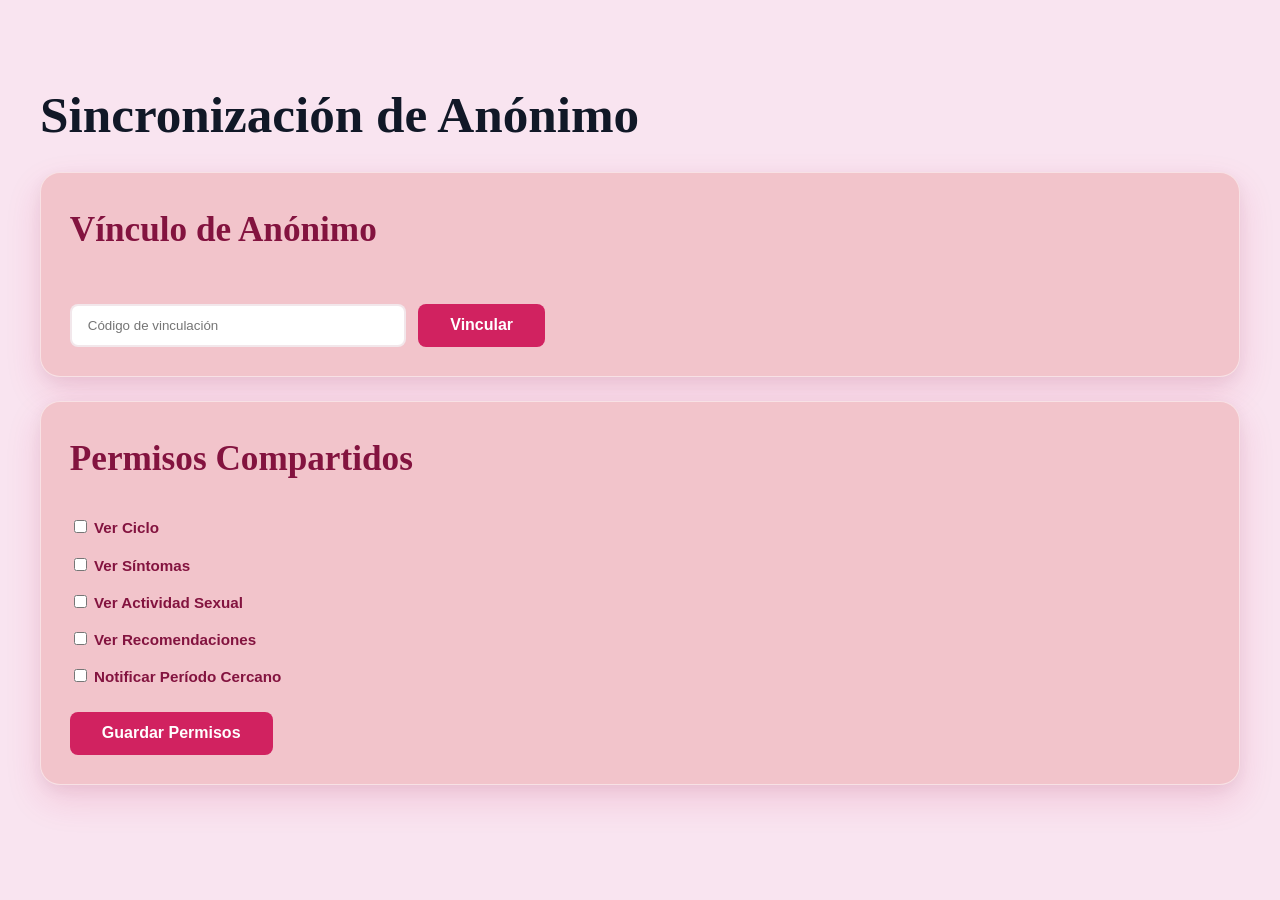
<file: pages/sync/sync.html>
<!DOCTYPE html>
<html lang="es">
<head>
  <meta charset="UTF-8"/>
  <title>Aura - Sincronización</title>
  <link rel="stylesheet" href="sync.css"/>
</head>
<body>
  <div id="app"></div>
  <script src="sync.js"></script>
</body>
</html>
</file>
<file: pages/sync/sync.css>
/* 1. IMPORTACIÓN DE VARIABLES Y FUENTES (Esencial para que funcione el resto) */
:root {
    --primary-color: #83133F;
    --primary-light: #B4295D;
    --bg-light: #F9E4F0;
    --card-bg: #F2C4CB;
    --button-bg: #D12260;
    --text-dark: #111827;
    --text-light: #ffffff;
    --sub-text: #B4295D;
}

/* 2. ESTILOS BASE */
body {
    font-family: 'Nunito', sans-serif;
    background-color: var(--bg-light); /* Cambio de oscuro a rosa claro */
    color: var(--text-dark);
    padding: 2.5rem;
    margin: 0;
    line-height: 1.6;
}

/* 3. TIPOGRAFÍA ELEGANTE (Cornella) */
h1 {
    font-family: 'Cornella', serif;
    color: var(--text-dark);
    font-size: 3.2rem;
    margin-bottom: 1rem;
}

h2 {
    font-family: 'Cornella', serif;
    color: var(--primary-color); /* Maroon para sub-títulos */
    font-size: 2.2rem;
    margin-top: 0;
}

/* 4. TARJETAS CON ESTILO AURA */
.card {
    background-color: var(--card-bg);
    padding: 1.8rem;
    border-radius: 20px; /* Bordes más redondeados */
    margin-bottom: 1.5rem;
    box-shadow: 0 15px 35px rgba(209, 34, 96, 0.15), 0 5px 15px rgba(0, 0, 0, 0.05);
    border: 1px solid rgba(255, 255, 255, 0.5);
    transition: transform 0.3s ease, box-shadow 0.3s ease;
}

.card:hover {
    transform: translateY(-5px);
    box-shadow: 0 20px 40px rgba(209, 34, 96, 0.2);
}

/* 5. FORMULARIOS Y BOTONES REFINADOS */
label {
    display: block;
    margin: 0.8rem 0 0.4rem;
    cursor: pointer;
    font-weight: 700;
    color: var(--primary-color);
    font-size: 0.95rem;
}

input[type="text"] {
    padding: 0.75rem 1rem;
    border-radius: 8px;
    border: 2px solid rgba(131, 19, 63, 0.1); /* Borde sutil maroon */
    background: white;
    color: var(--text-dark);
    margin-right: 0.5rem;
    width: 100%;
    max-width: 300px;
    font-family: 'Nunito', sans-serif;
    transition: border-color 0.3s;
}

input[type="text"]:focus {
    outline: none;
    border-color: var(--button-bg);
}

button {
    padding: 0.8rem 2rem;
    background-color: var(--button-bg);
    color: white;
    border: none;
    border-radius: 8px;
    cursor: pointer;
    margin-top: 1rem;
    font-size: 1rem;
    font-weight: 700;
    transition: background 0.3s, transform 0.2s, opacity 0.3s;
}

button:hover {
    opacity: 0.9;
    transform: scale(1.02);
}

button:active {
    transform: scale(0.98);
}
</file>
